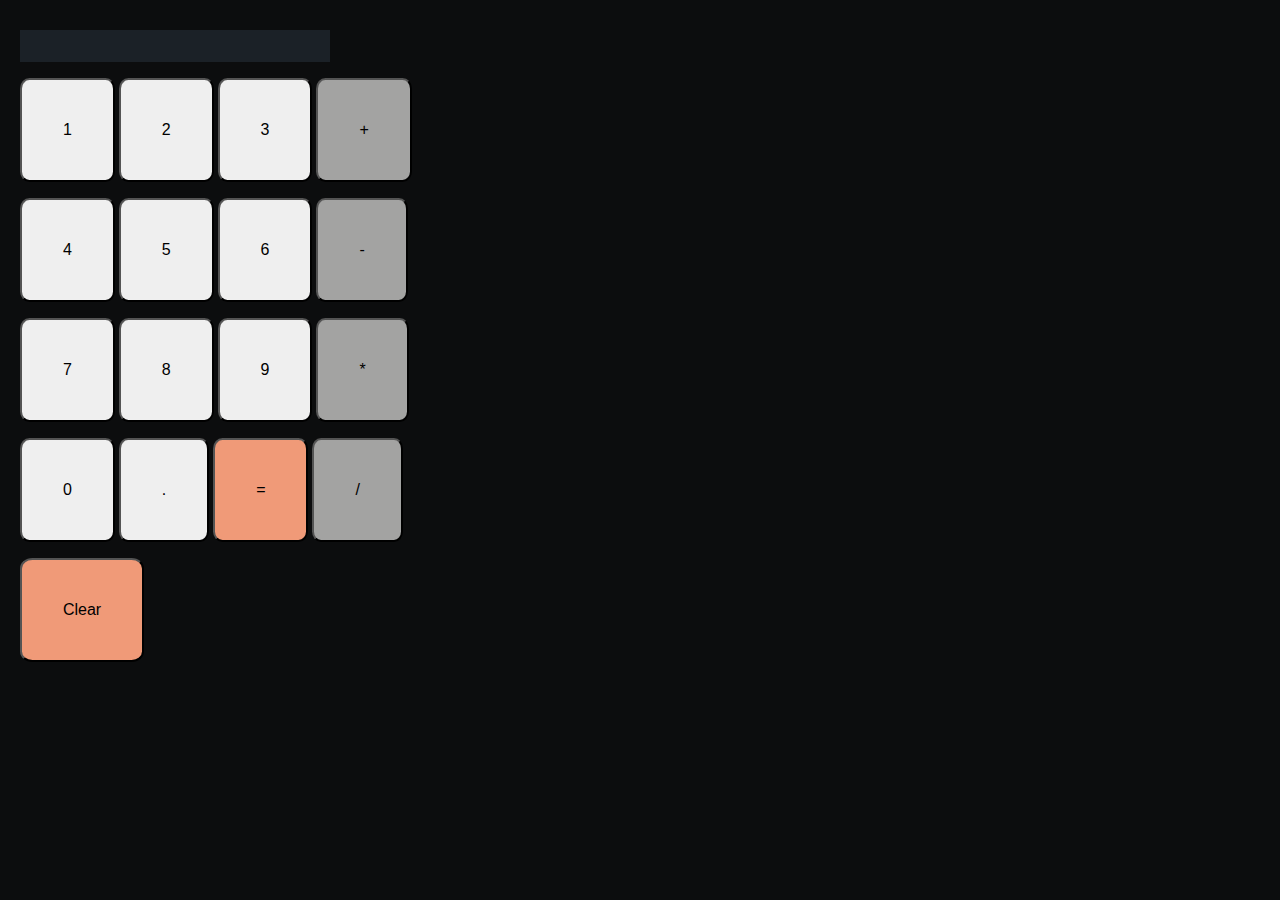
<file: index.html>
<!DOCTYPE html>
<html lang="en">

<head>
    <meta charset="UTF-8">
    <meta name="viewport" content="width=device-width, initial-scale=1.0">
    <link href="styles.css" rel="stylesheet">
    <title>Calculator</title>
</head>
<body>
<div class="display">
    <p class="js-calculation calculation"></p>
</div>
    <p>
        <button class="number-button" onclick=" updateCalculation('1'); ">1</button>
        <button class="number-button" onclick=" updateCalculation('2'); ">2</button>
        <button class="number-button" onclick=" updateCalculation('3'); ">3</button>
        <button class="math-button" onclick=" updateCalculation(' + '); ">+</button>
    </p>

    <p>
        <button class="number-button" onclick=" updateCalculation('4'); ">4
        </button>
        <button class="number-button" onclick=" updateCalculation('5'); ">5</button>
        <button class="number-button" onclick=" updateCalculation('6'); ">6</button>
        <button class="math-button" onclick=" updateCalculation(' - '); ">-</button>
    </p>

    <p>
        <button class="number-button" onclick=" updateCalculation('7'); ">7
        </button>
        <button class="number-button" onclick=" updateCalculation('8'); ">8</button>
        <button class="number-button" onclick=" updateCalculation('9'); ">9</button>
        <button class="math-button" onclick=" updateCalculation(' * '); ">*</button>
    </p>

    <p>
        <button class="number-button" onclick=" updateCalculation('0'); ">0
        </button>
        <button class="number-button" onclick=" updateCalculation('.'); ">.</button>
        <button class="equal-button" onclick=" calculation = eval(calculation); displayCalculation();
        localStorage.setItem('calculation', calculation); ">=</button>
        <button class="math-button" onclick=" updateCalculation(' / '); ">/</button>
    </p>

    <p>
        <button class="equal-button" onclick=" calculation = ''; displayCalculation();
        localStorage.setItem('calculation', calculation); console.log('cleared'); ">Clear</button>
    </p>

    <script>
        let calculation = localStorage.getItem('calculation') || '';
  
        displayCalculation();
  
        function updateCalculation(value) {
          calculation += value;
          displayCalculation();
  
          localStorage.setItem('calculation', calculation);
        }
  
        function displayCalculation() {
          document.querySelector('.js-calculation')
            .innerHTML = calculation;
        }
      </script>
</body>

</html>
</file>
<file: styles.css>
*, *::before, *::after {
    box-sizing: border-box;
    text-decoration: none;
}

body {
    height: 100%;
    width: 100vw;
    background-color: #0c0d0e;
    margin: 20px;
    padding: 0;
    display: block;
}

button {
    padding: 3.2vw;
    border-radius: 10%;
    justify-content: space-between;
    align-items: normal;
}

button:hover {
    background-color:  rgb(199, 195, 195);
}

.equal-button {
    background-color: #f09a78;
}

.math-button {
    background-color: #a3a3a2;
}

p {
    color: whitesmoke;
}

.display {
    font-size: 30px;
    font-weight: 550;
    background-color: #1b2127;
    height: 2rem;
    width: 50%;
    max-width: 310px;
}

.number-button {
    font-size: 1rem;
}

.math-button {
    font-size: 1rem;
}

.equal-button {
    font-size: 1rem;
}
</file>
